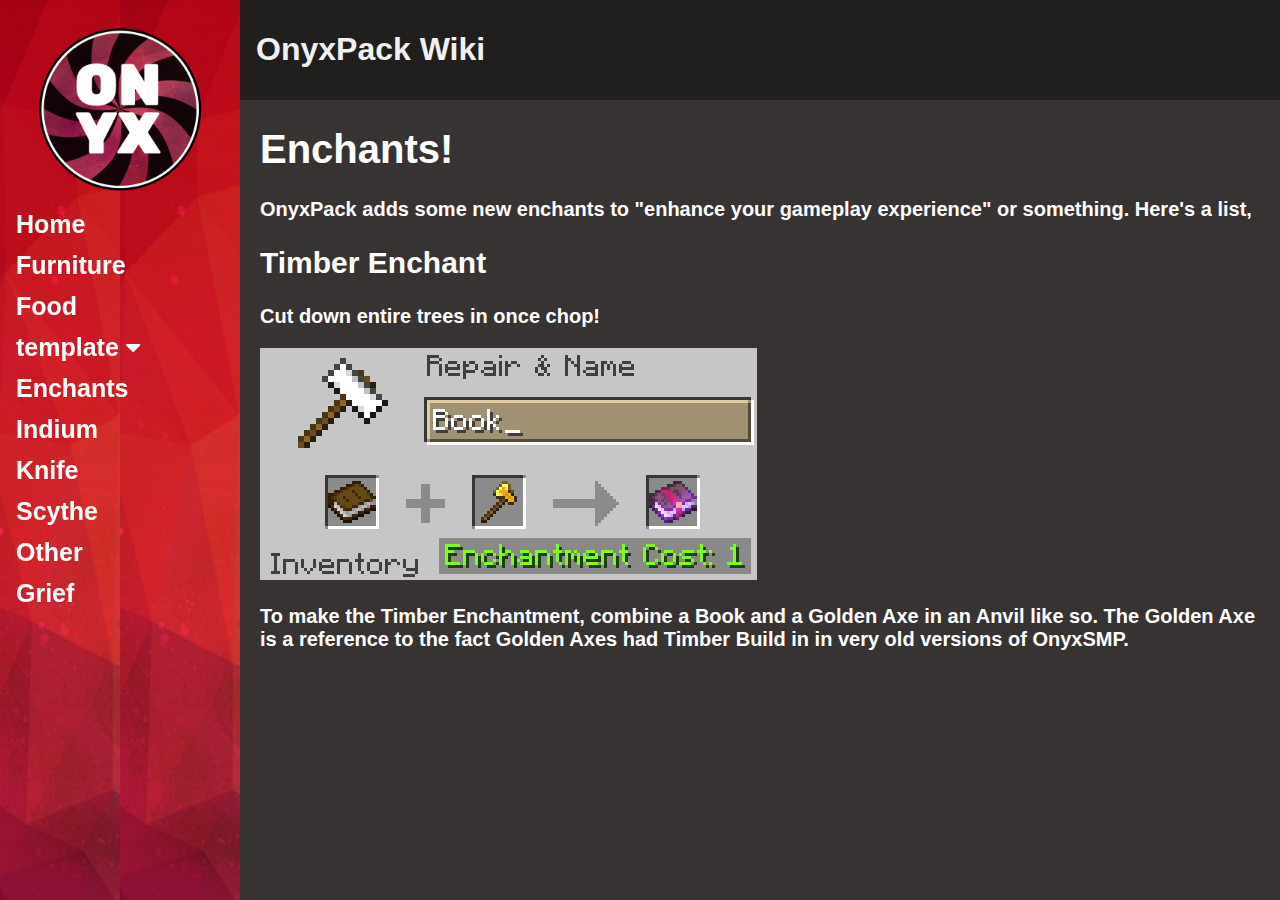
<file: pages/Enchants/index.html>
<!DOCTYPE html>
<html lang="en">
	<head>
		<meta charset="UTF-8">
		<title>OnyxPack Wiki</title>
		<link rel="stylesheet" href="../../index.css">
		<link rel="shortcut icon" href="../../logo.png" type="image/x-icon">
		<script src="https://ajax.googleapis.com/ajax/libs/jquery/3.6.3/jquery.min.js"></script>
		<link rel="stylesheet" href="https://cdnjs.cloudflare.com/ajax/libs/font-awesome/4.7.0/css/font-awesome.min.css">
	</head>
	<body>
		<div class="sidenav">
			<center>
				<img src="../../logo.png" width="75%">
			</center>
			
		</div>
		<div class="header" id="myHeader">
			<h1>OnyxPack Wiki</h1>
		</div>
		<div class="main">
			<h1>Enchants!</h1>
			<p>OnyxPack adds some new enchants to "enhance your gameplay experience" or something. Here's a list,</p>
			<h2>Timber Enchant</h2>
			<p>Cut down entire trees in once chop!</p>
			<img src="timber_craft.png" alt="Timber Crafting Recipe">
			<p>To make the Timber Enchantment, combine a Book and a Golden Axe in an Anvil like so. The Golden Axe is a reference to the fact Golden Axes had Timber Build in in very old versions of OnyxSMP.</p>
		</div>
<script src="../../index.js"></script>
	</body>
</html>
</file>
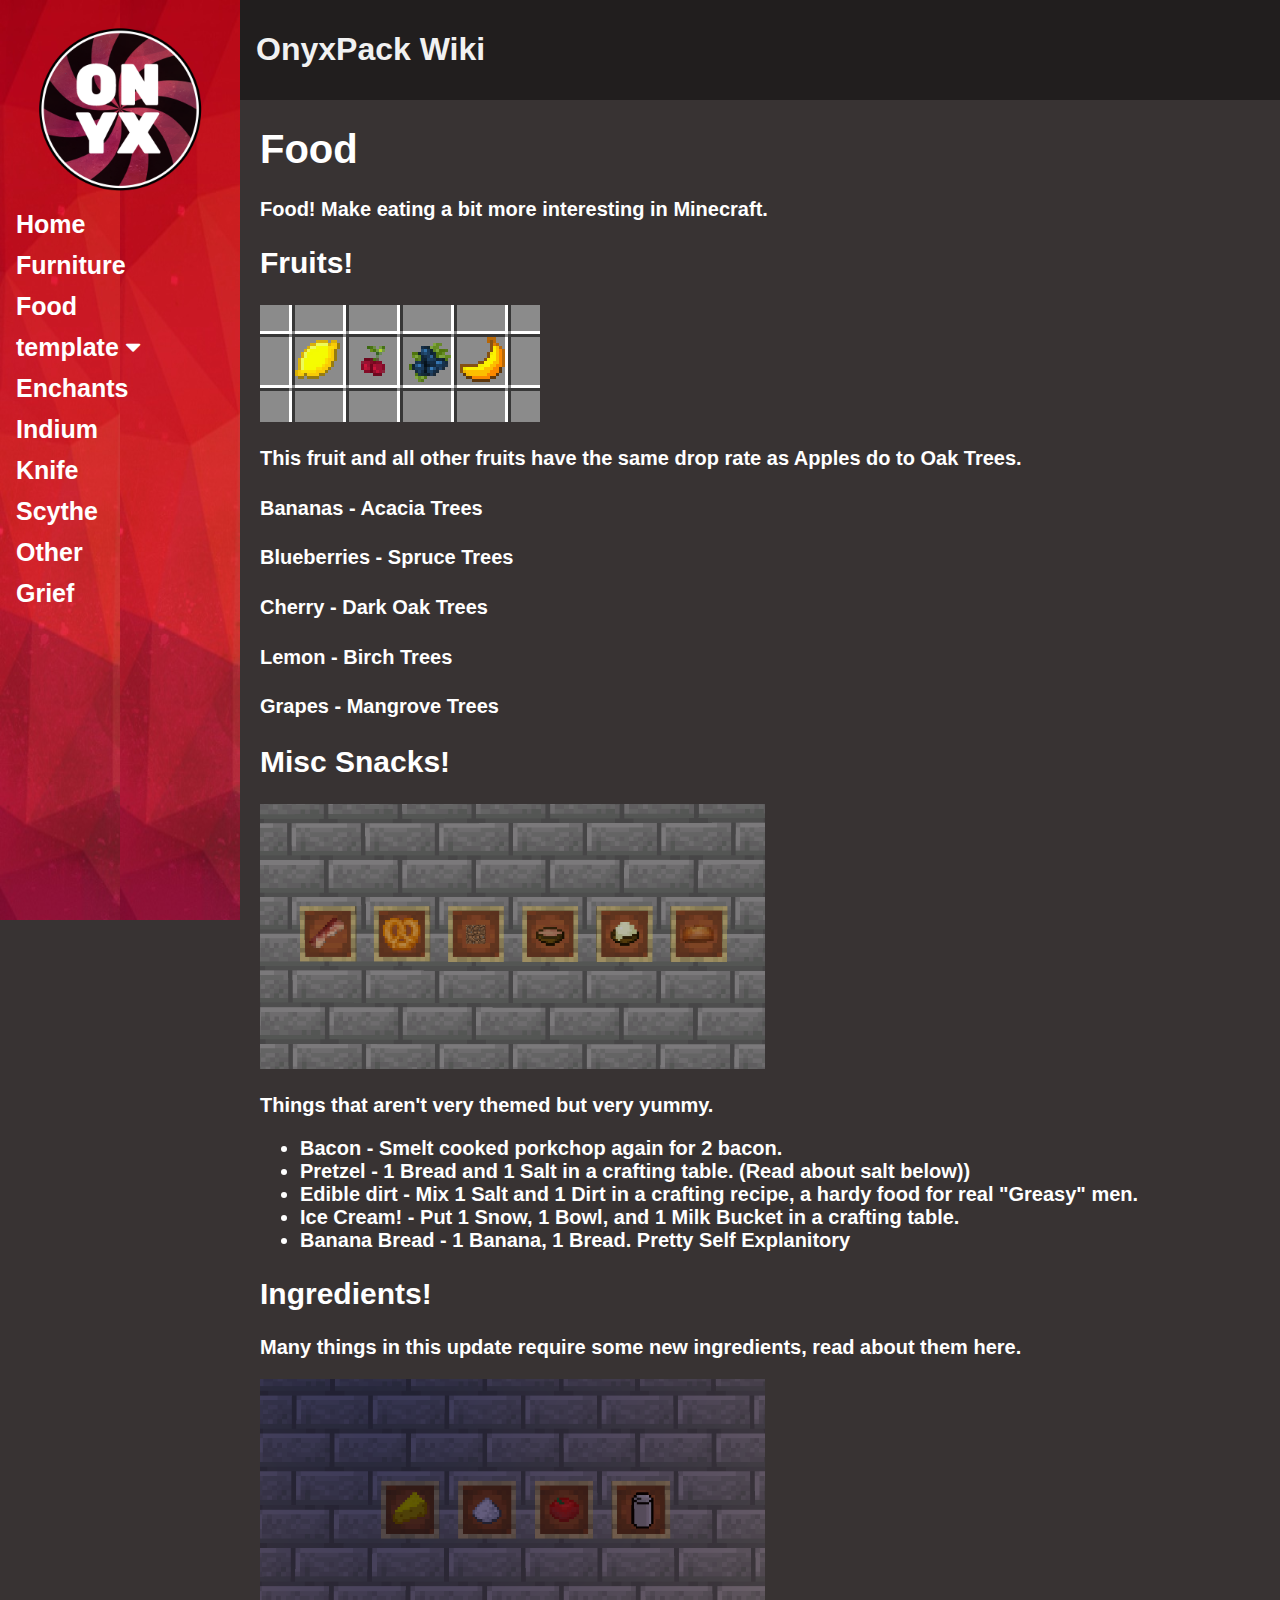
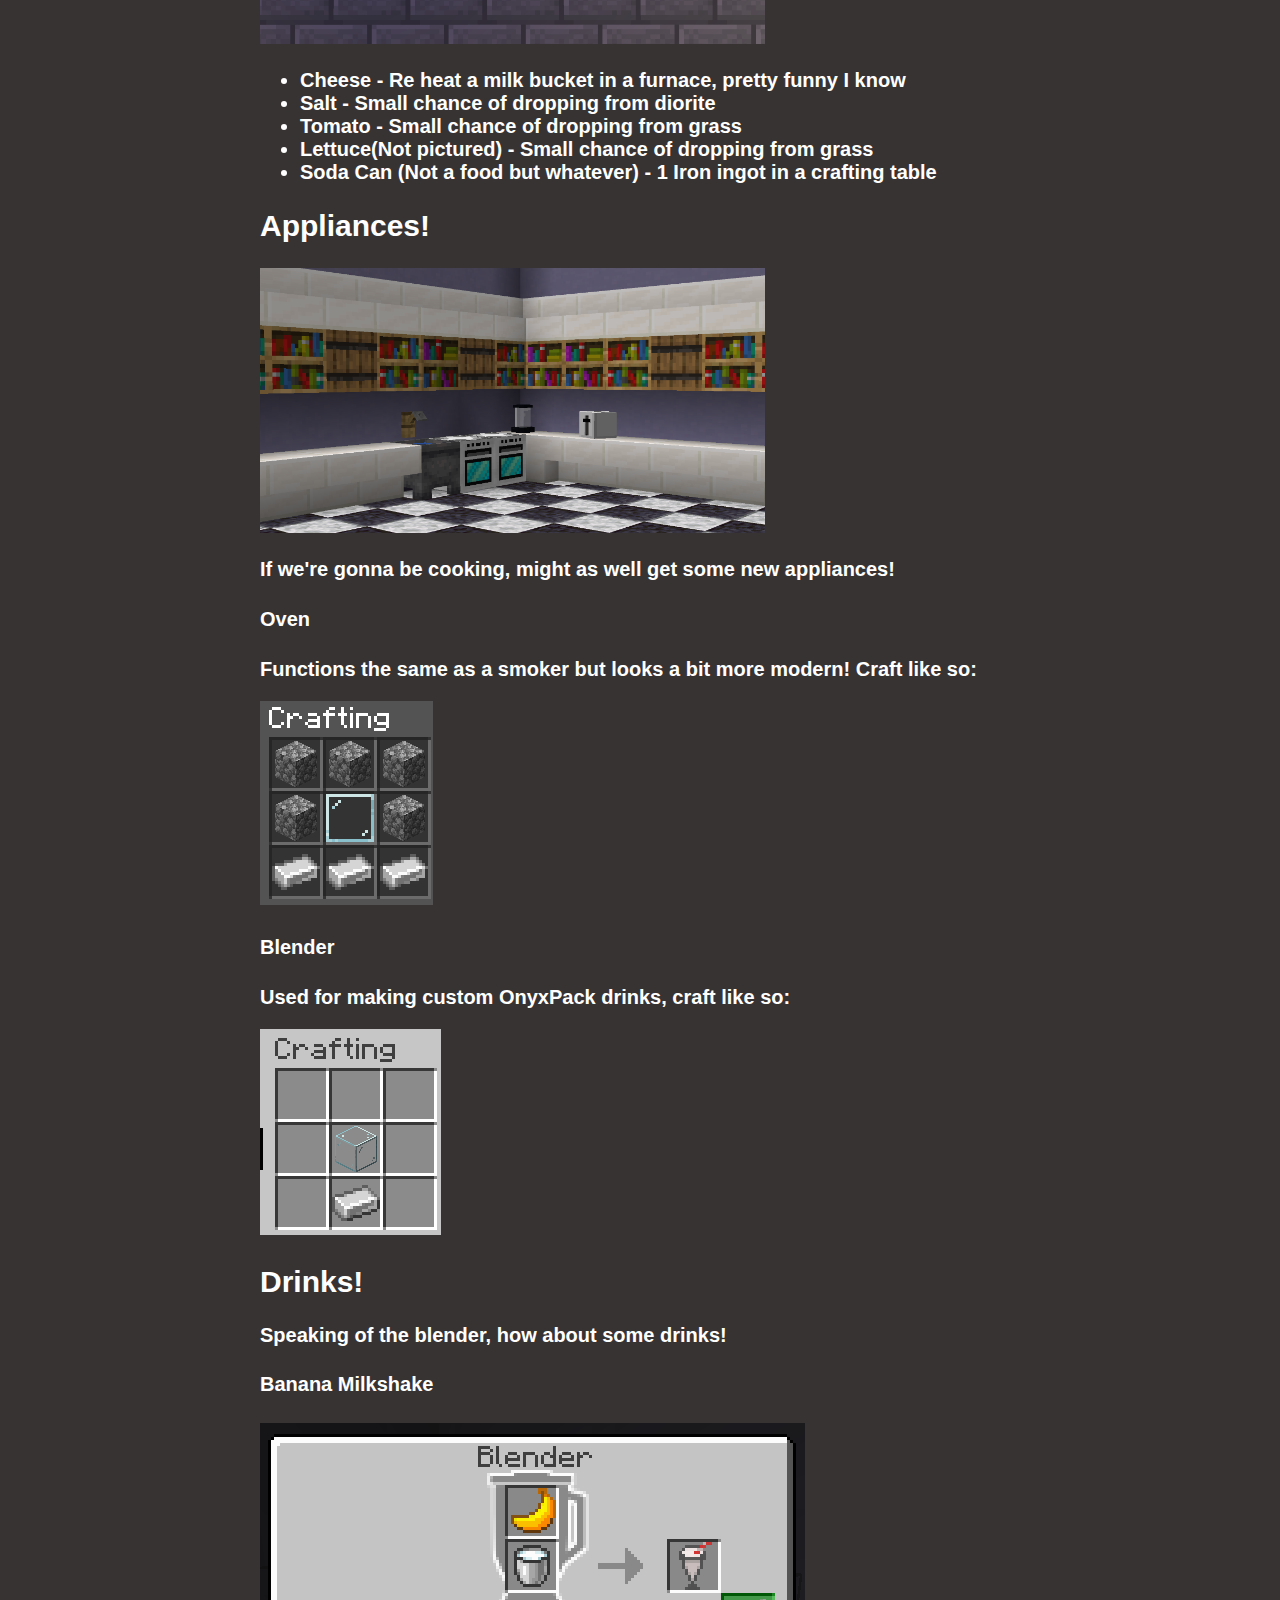
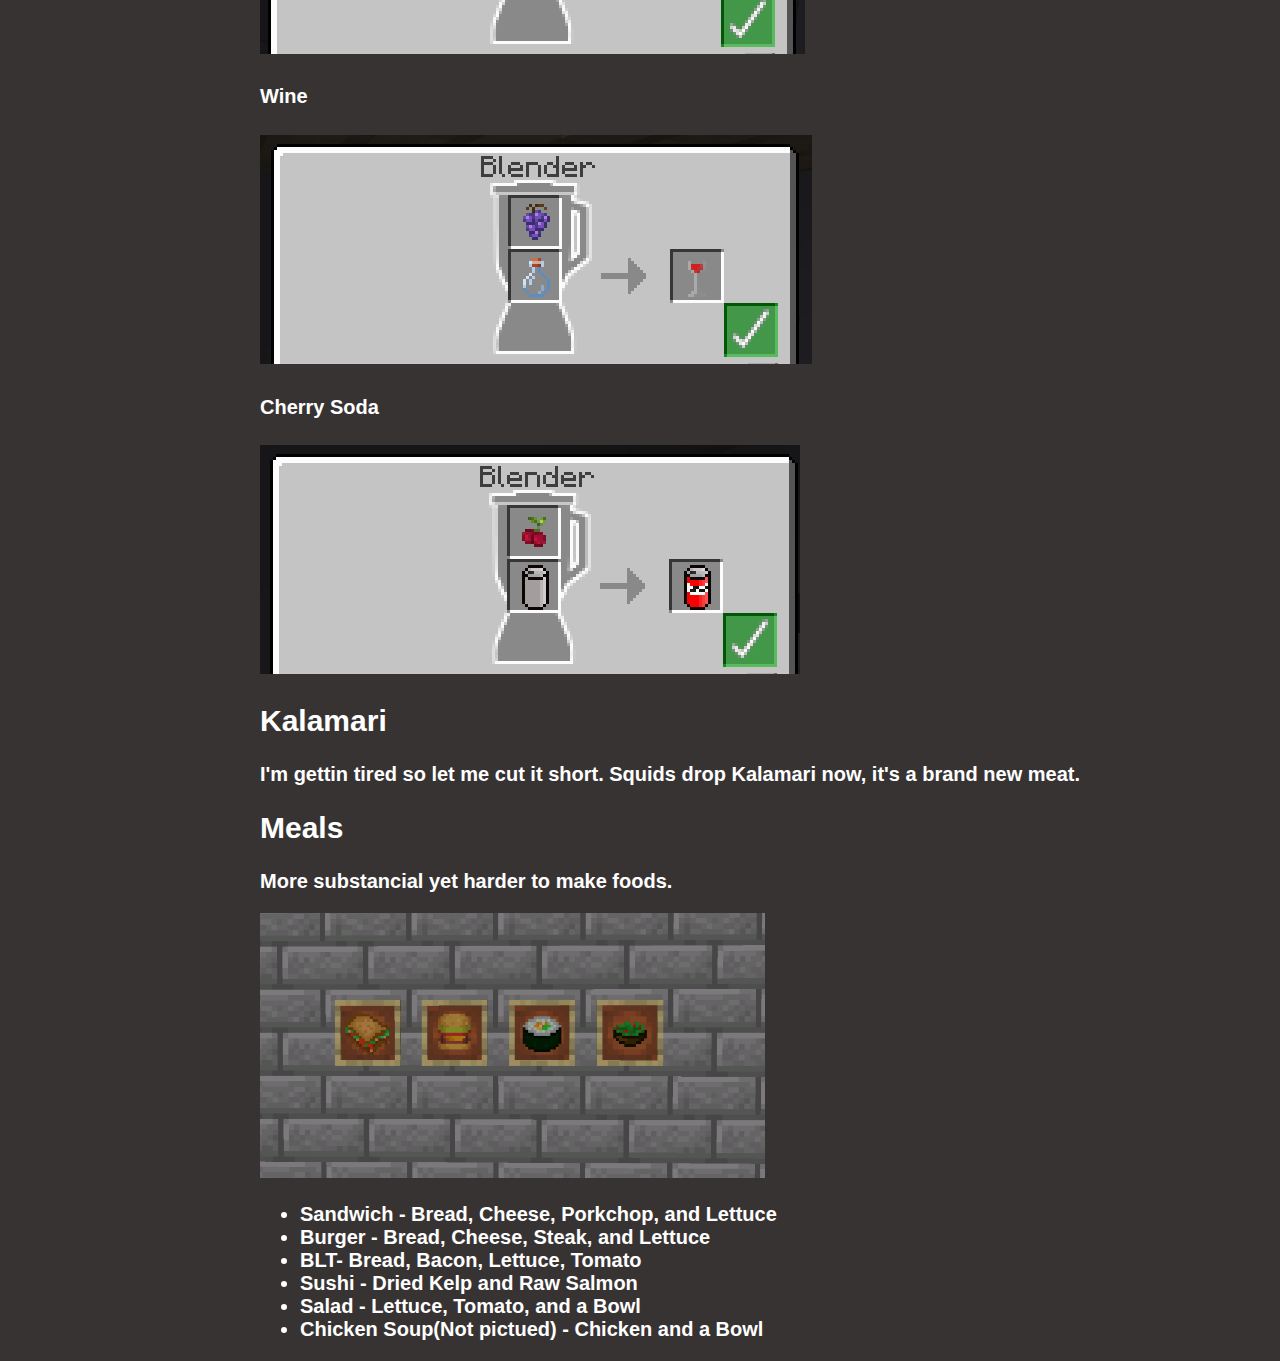
<file: pages/Food/index.html>
<!DOCTYPE html>
<html lang="en">
	<head>
		<meta charset="UTF-8">
		<title>OnyxPack Wiki</title>
		<link rel="stylesheet" href="../../index.css">
		<link rel="shortcut icon" href="../../logo.png" type="image/x-icon">
		<script src="https://ajax.googleapis.com/ajax/libs/jquery/3.6.3/jquery.min.js"></script>
		<link rel="stylesheet" href="https://cdnjs.cloudflare.com/ajax/libs/font-awesome/4.7.0/css/font-awesome.min.css">
	</head>
	<body>
		<div class="sidenav">
			<center>
				<img src="../../logo.png" width="75%">
			</center>
			
		</div>
		<div class="header" id="myHeader">
			<h1>OnyxPack Wiki</h1>
		</div>
		<div class="main">
			<h1>Food</h1>
			<p>Food! Make eating a bit more interesting in Minecraft.</p>
			<h2>Fruits!</h2>
			<img src="fruits.png" alt="Images of fruits">
			<p>This fruit and all other fruits have the same drop rate as Apples do to Oak Trees.</p>
			<h4>Bananas - Acacia Trees</h4>
			<h4>Blueberries - Spruce Trees</h4>
			<h4>Cherry - Dark Oak Trees</h4>
			<h4>Lemon - Birch Trees</h4>
			<h4>Grapes - Mangrove Trees</h4>
			<h2>Misc Snacks!</h2>
			<img src="snacks.png" width="50%" alt="Images of snacks">
			<p>Things that aren't very themed but very yummy.</p>
			<ul>
				<li>Bacon - Smelt cooked porkchop again for 2 bacon.</li>
				<li>Pretzel - 1 Bread and 1 Salt in a crafting table. (Read about salt below))</li>
				<li>Edible dirt - Mix 1 Salt and 1 Dirt in a crafting recipe, a hardy food for real "Greasy" men.</li>
				<li>Ice Cream! - Put 1 Snow, 1 Bowl, and 1 Milk Bucket in a crafting table.</li>
				<li>Banana Bread - 1 Banana, 1 Bread. Pretty Self Explanitory</li>
			</ul>
			<h2>Ingredients!</h2>
			<p>Many things in this update require some new ingredients, read about them here.</p>
			<img src="ingredients.png" width="50%" alt="Images of ingredients">
			<ul>
				<li>Cheese - Re heat a milk bucket in a furnace, pretty funny I know</li>
				<li>Salt - Small chance of dropping from diorite</li>
				<li>Tomato - Small chance of dropping from grass</li>
				<li>Lettuce(Not pictured) - Small chance of dropping from grass</li>
				<li>Soda Can (Not a food but whatever) - 1 Iron ingot in a crafting table</li>
			</ul>
			<h2>Appliances!</h2>
			<img src="kitchen.png" width="50%" alt="Image of kitchen">
			<p>If we're gonna be cooking, might as well get some new appliances!</p>
			<h4>Oven</h4>
			<p>Functions the same as a smoker but looks a bit more modern! Craft like so:</p>
			<img src="oven_recipe.png" alt="oven recipe">
			<h4>Blender</h4>
			<p>Used for making custom OnyxPack drinks, craft like so:</p>
			<img src="blender_recipe.png" alt="blender recipe">
			<h2>Drinks!</h2>
			<p>Speaking of the blender, how about some drinks!</p>
			<h4>Banana Milkshake</h4>
			<img src="banana_milkshake.png" alt="banana milkshake">
			<h4>Wine</h4>
			<img src="wine.png" alt="wine">
			<h4>Cherry Soda</h4>
			<img src="cherry_soda.png" alt="cherry soda">
			<h2>Kalamari</h2>
			<p>I'm gettin tired so let me cut it short. Squids drop Kalamari now, it's a brand new meat.</p>
			<h2>Meals</h2>
			<p>More substancial yet harder to make foods.</p>
			<img src="meals.png" width="50%" alt="Image of meals">
			<ul>
				<li>Sandwich - Bread, Cheese, Porkchop, and Lettuce</li>
				<li>Burger - Bread, Cheese, Steak, and Lettuce</li>
				<li>BLT- Bread, Bacon, Lettuce, Tomato</li>
				<li>Sushi - Dried Kelp and Raw Salmon</li>
				<li>Salad - Lettuce, Tomato, and a Bowl</li>
				<li>Chicken Soup(Not pictued) - Chicken and a Bowl</li>
			</ul>
		</div>
<script src="../../index.js"></script>
	</body>
</html>
</file>
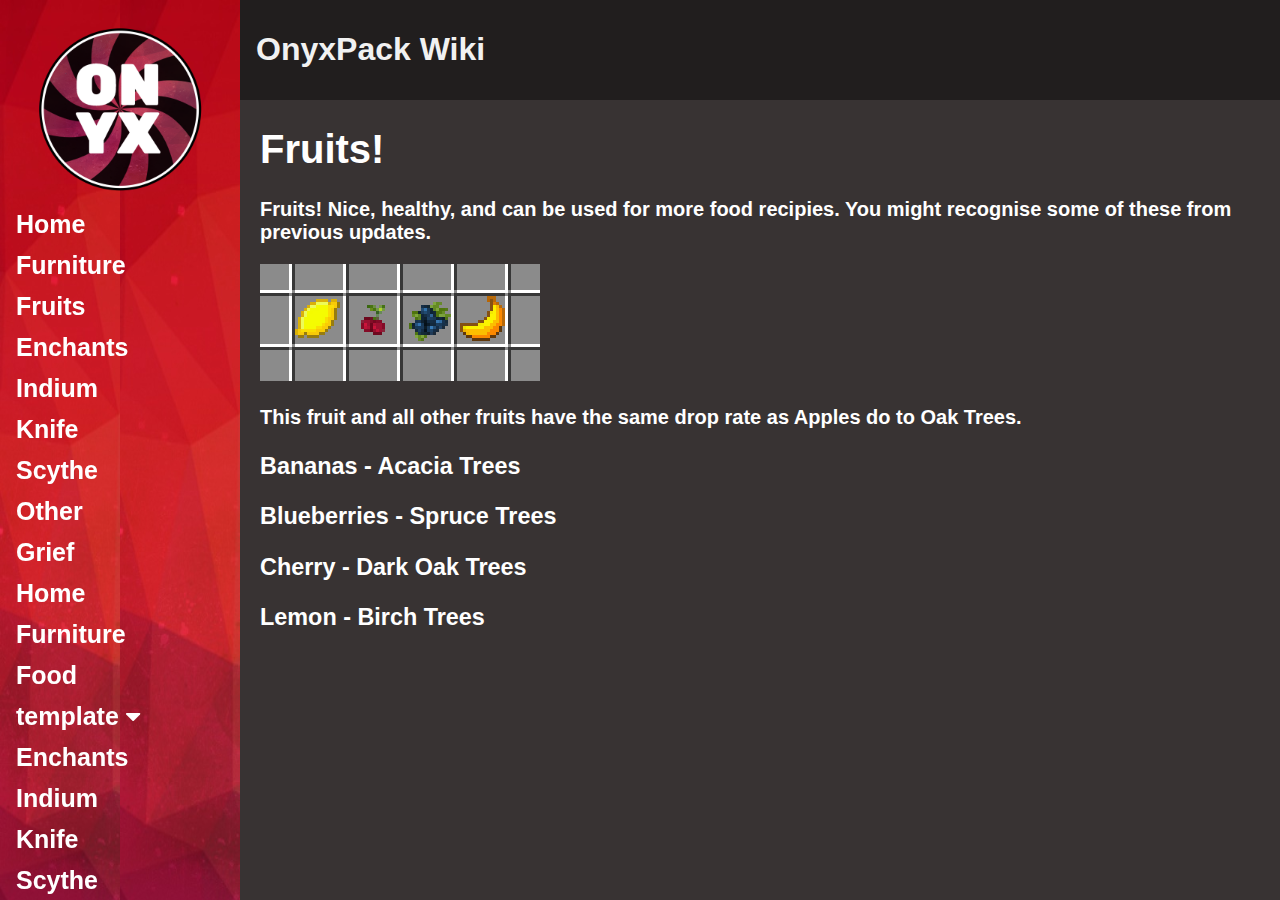
<file: pages/Fruits/index.html>
<!DOCTYPE html>
<html lang="en">
	<head>
		<meta charset="UTF-8">
		<title>OnyxPack Wiki</title>
		<link rel="stylesheet" href="../../index.css">
		<link rel="shortcut icon" href="../../logo.png" type="image/x-icon">
		<script src="https://ajax.googleapis.com/ajax/libs/jquery/3.6.3/jquery.min.js"></script>
		<link rel="stylesheet" href="https://cdnjs.cloudflare.com/ajax/libs/font-awesome/4.7.0/css/font-awesome.min.css">
	</head>
	<body>
		<div class="sidenav">
			<center>
				<img src="../../logo.png" width="75%">
			</center>
			<a href="../../index.html">Home</a>
			<a href="../../pages/Furniture/index.html">Furniture</a>
			<a href="../../pages/Fruits/index.html">Fruits</a>
			<a href="../../pages/Enchants/index.html">Enchants</a>
			<a href="../../pages/Indium_Ingot/index.html">Indium</a>
			<a href="../../pages/Knife/index.html">Knife</a>
			<a href="../../pages/Scythe/index.html">Scythe</a>
			<a href="../../pages/Other/index.html">Other</a>
			<a href="../../pages/Grief/index.html">Grief</a>
		</div>
		<div class="header" id="myHeader">
			<h1>OnyxPack Wiki</h1>
		</div>
		<div class="main">
			<h1>Fruits!</h1>
			<p>Fruits! Nice, healthy, and can be used for more food recipies. You might recognise some of these from previous updates.</p>
			<img src="fruits.png" alt="Images of fruits">
			<p>This fruit and all other fruits have the same drop rate as Apples do to Oak Trees.</p>
			<h3>Bananas - Acacia Trees</h3>
			<h3>Blueberries - Spruce Trees</h3>
			<h3>Cherry - Dark Oak Trees</h3>
			<h3>Lemon - Birch Trees</h3>
		</div>
<script src="../../index.js"></script>
	</body>
</html>
</file>
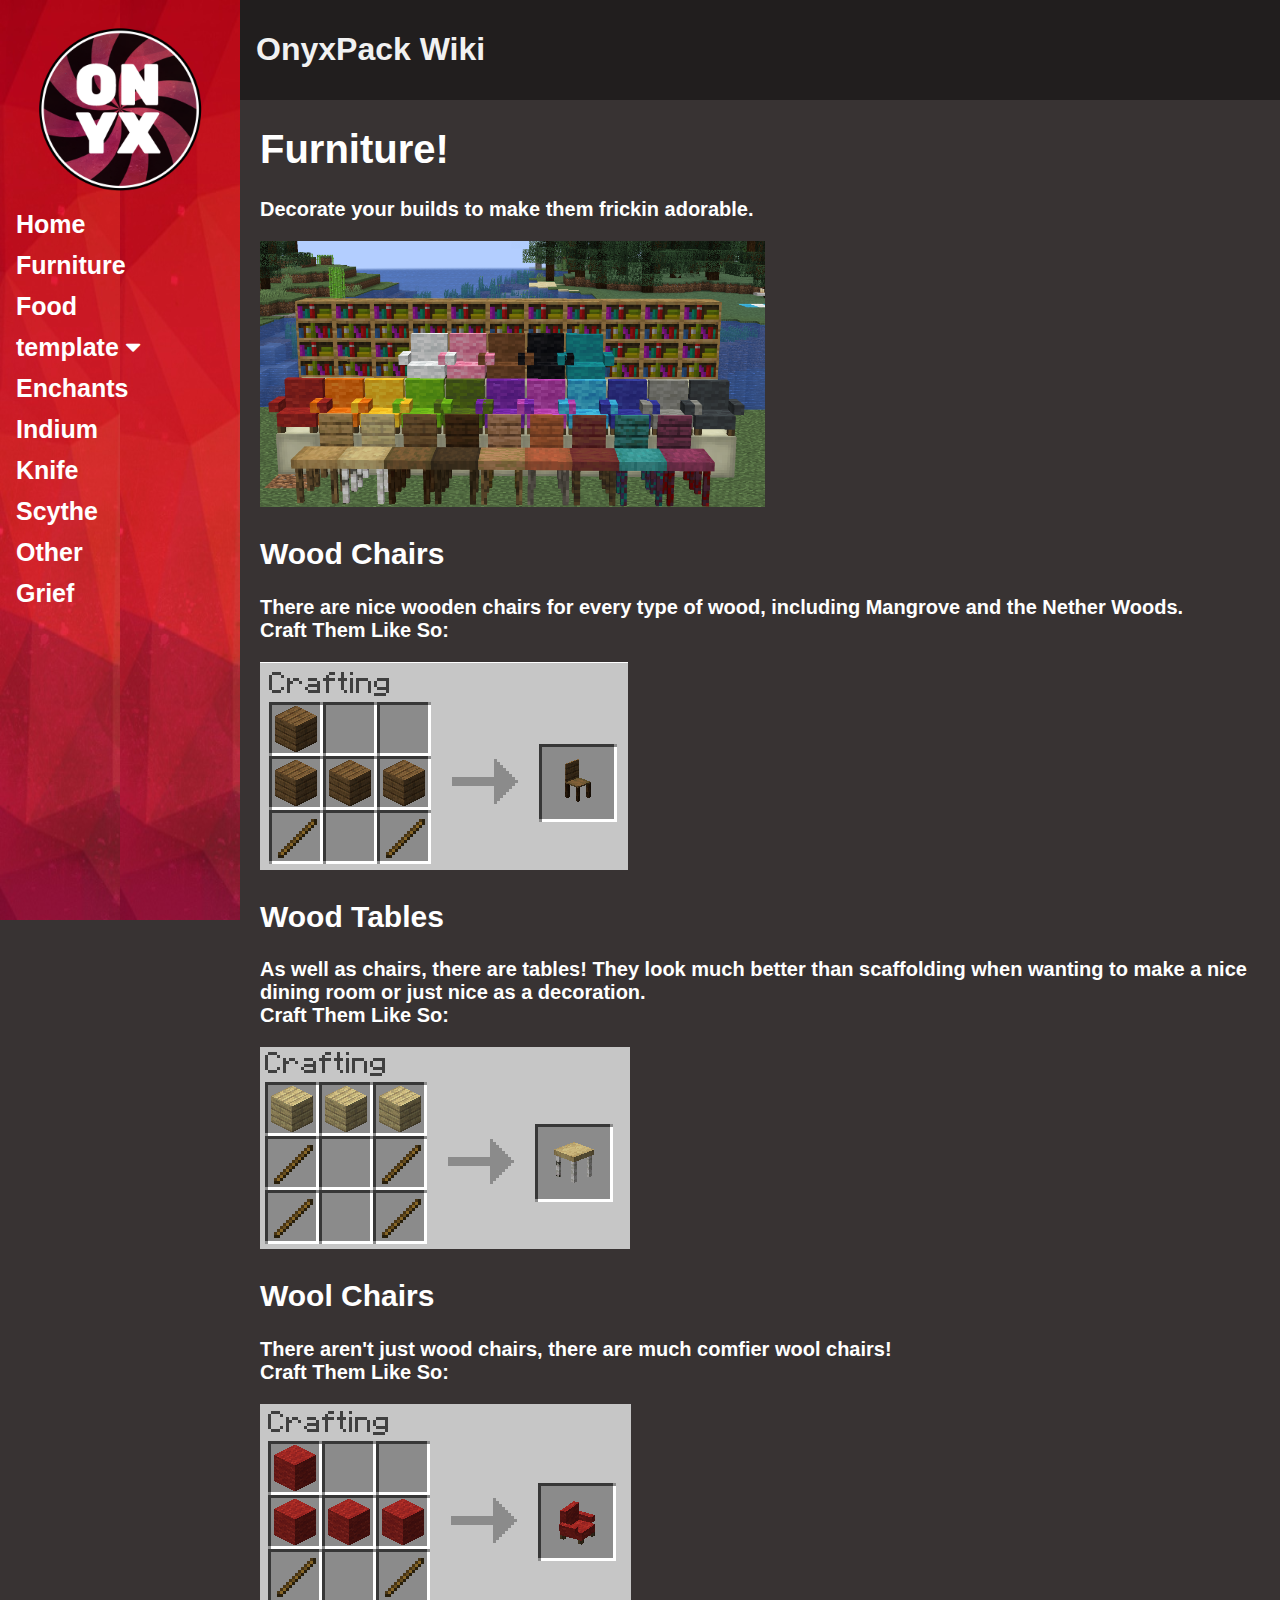
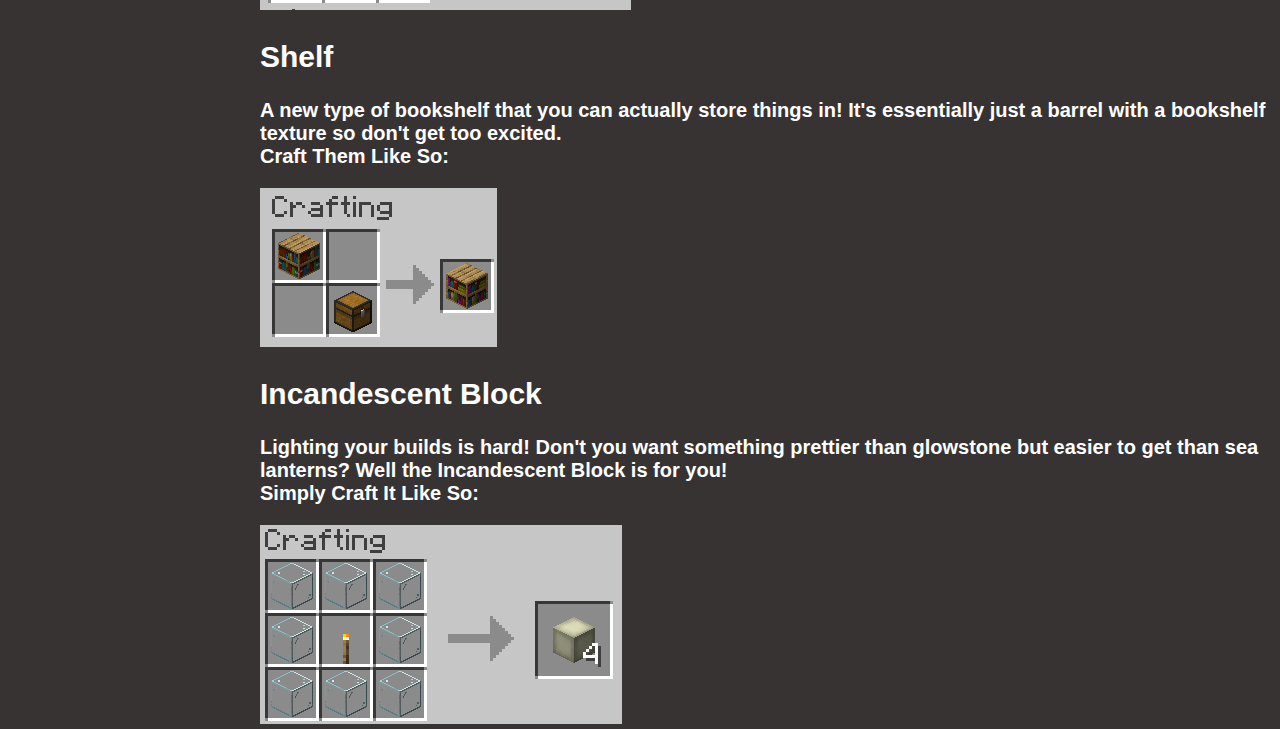
<file: pages/Furniture/index.html>
<!DOCTYPE html>
<html lang="en">
	<head>
		<meta charset="UTF-8">
		<title>OnyxPack Wiki</title>
		<link rel="stylesheet" href="../../index.css">
		<link rel="shortcut icon" href="../../logo.png" type="image/x-icon">
		<script src="https://ajax.googleapis.com/ajax/libs/jquery/3.6.3/jquery.min.js"></script>
		<link rel="stylesheet" href="https://cdnjs.cloudflare.com/ajax/libs/font-awesome/4.7.0/css/font-awesome.min.css">
	</head>
	<body>
		<div class="sidenav">
			<center>
				<img src="../../logo.png" width="75%">
			</center>
			
		</div>
		<div class="header" id="myHeader">
			<h1>OnyxPack Wiki</h1>
		</div>
		<div class="main">
			<h1>Furniture!</h1>
			<p>Decorate your builds to make them frickin adorable.</p>
			<img width="50%" src="all.png" alt="all new features">
			<h2>Wood Chairs</h2>
			<p>There are nice wooden chairs for every type of wood, including Mangrove and the Nether Woods. <br>Craft Them Like So:</p>
			<img src="wood_chairs.png" alt="Wood chair crafting recipe">
			<h2>Wood Tables</h2>
			<p>As well as chairs, there are tables! They look much better than scaffolding when wanting to make a nice dining room or just nice as a decoration. <br>Craft Them Like So:</p>
			<img src="wood_tables.png" alt="Wood table crafting recipe">
			<h2>Wool Chairs</h2>
			<p>There aren't just wood chairs, there are much comfier wool chairs! <br>Craft Them Like So:</p>
			<img src="wool_chairs.png" alt="Wood chair crafting recipe">
			<h2>Shelf</h2>
			<p>A new type of bookshelf that you can actually store things in! It's essentially just a barrel with a bookshelf texture so don't get too excited. <br>Craft Them Like So:</p>
			<img src="shelf.png" alt="Shelf crafting recipe">
			<h2>Incandescent Block</h2>
			<p>Lighting your builds is hard! Don't you want something prettier than glowstone but easier to get than sea lanterns? Well the Incandescent Block is for you! <br>Simply Craft It Like So:</p>
			<img src="incandescent_block.png" alt="why is it so hard to spell (crafting recipe for incandescent block)">
		</div>
<script src="../../index.js"></script>
	</body>
</html>
</file>
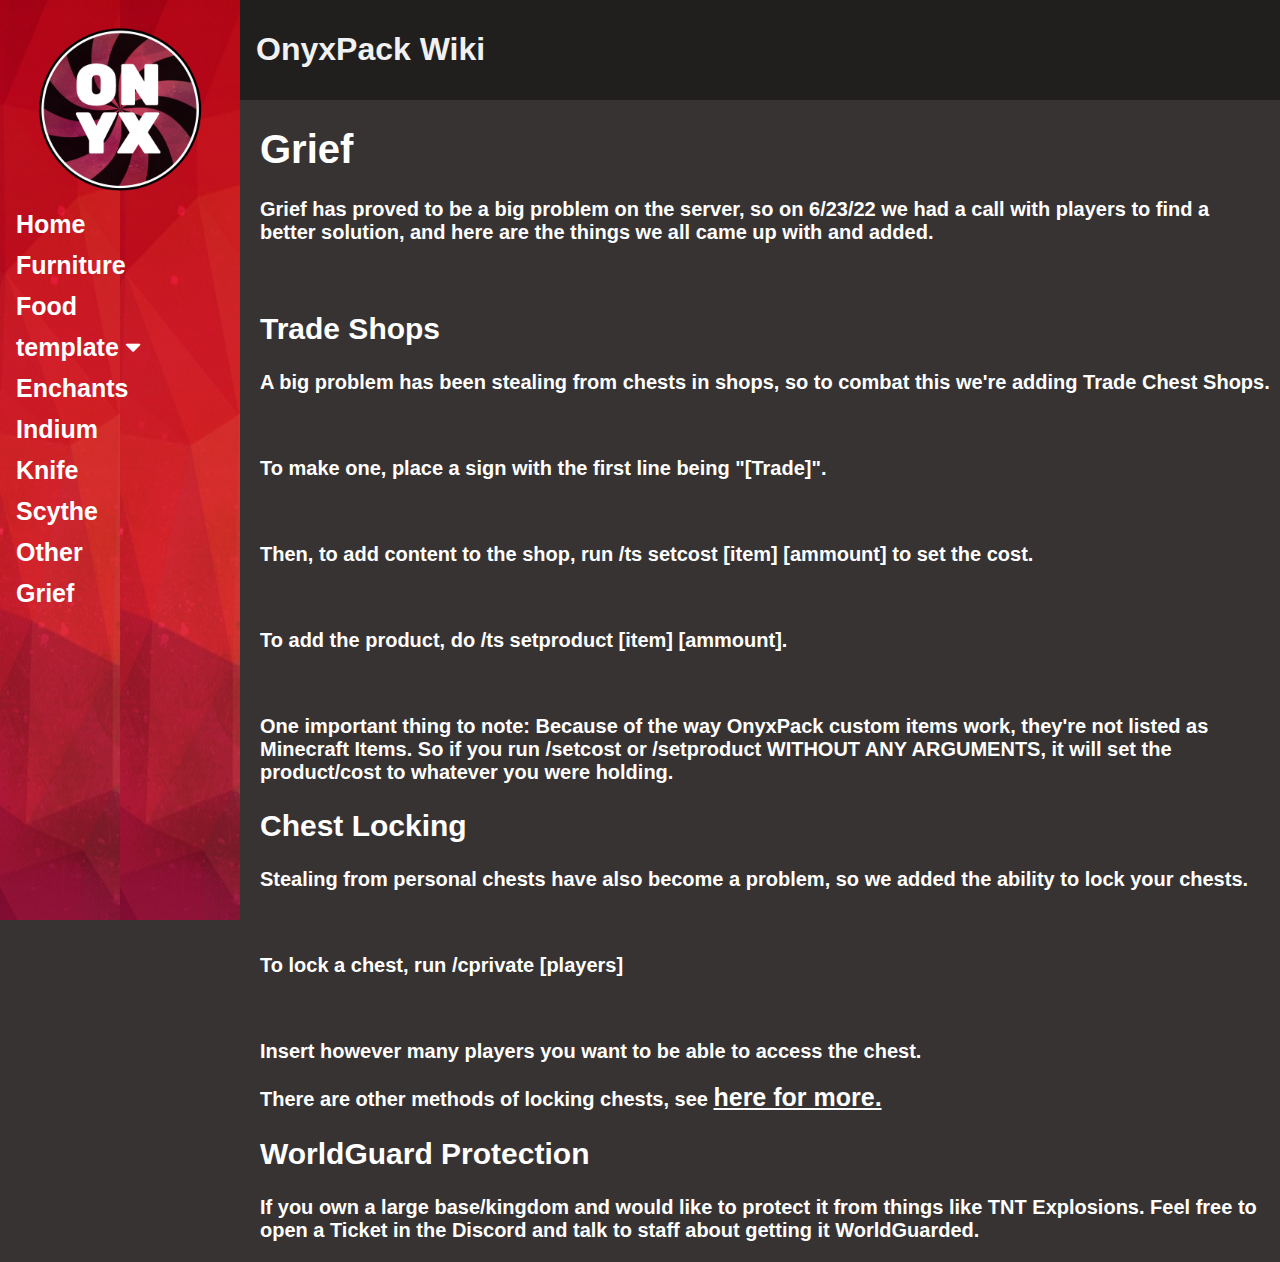
<file: pages/Grief/index.html>
<!DOCTYPE html>
<html lang="en">
	<head>
		<meta charset="UTF-8">
		<title>OnyxPack Wiki</title>
		<link rel="stylesheet" href="../../index.css">
		<link rel="shortcut icon" href="../../logo.png" type="image/x-icon">
		<script src="https://ajax.googleapis.com/ajax/libs/jquery/3.6.3/jquery.min.js"></script>
		<link rel="stylesheet" href="https://cdnjs.cloudflare.com/ajax/libs/font-awesome/4.7.0/css/font-awesome.min.css">
	</head>
	<body>
		<div class="sidenav">
			<center>
				<img src="../../logo.png" width="75%">
			</center>
			
		</div>
		<div class="header" id="myHeader">
			<h1>OnyxPack Wiki</h1>
		</div>
		<div class="main">
			<h1>Grief</h1>
            <p>Grief has proved to be a big problem on the server, so on 6/23/22 we had a call with players to find a better solution, and here are the things we all came up with and added.</p><br>
			<h2>Trade Shops</h2>
			<p>A big problem has been stealing from chests in shops, so to combat this we're adding Trade Chest Shops.</p><br>
			<p>To make one, place a sign with the first line being "[Trade]".</p><br>
			<p>Then, to add content to the shop, run /ts setcost [item] [ammount] to set the cost.</p><br>
			<p>To add the product, do /ts setproduct [item] [ammount].</p><br>
			<p><strong>One important thing to note:</strong> Because of the way OnyxPack custom items work, they're not listed as Minecraft Items. So if you run /setcost or /setproduct WITHOUT ANY ARGUMENTS, it will set the product/cost to whatever you were holding.</p>
			<h2>Chest Locking</h2>
			<p>Stealing from personal chests have also become a problem, so we added the ability to lock your chests.</p><br>
			<p>To lock a chest, run /cprivate [players]</p><br>
			<p>Insert however many players you want to be able to access the chest.</p>
			<p>There are other methods of locking chests, see <a href="https://github.com/pop4959/LWCX/wiki/Getting-Started">here for more.</a></p>
			<h2>WorldGuard Protection</h2>
			<p>If you own a large base/kingdom and would like to protect it from things like TNT Explosions. Feel free to open a Ticket in the Discord and talk to staff about getting it WorldGuarded.</p>
        </div>
<script src="../../index.js"></script>
	</body>
</html>
</file>
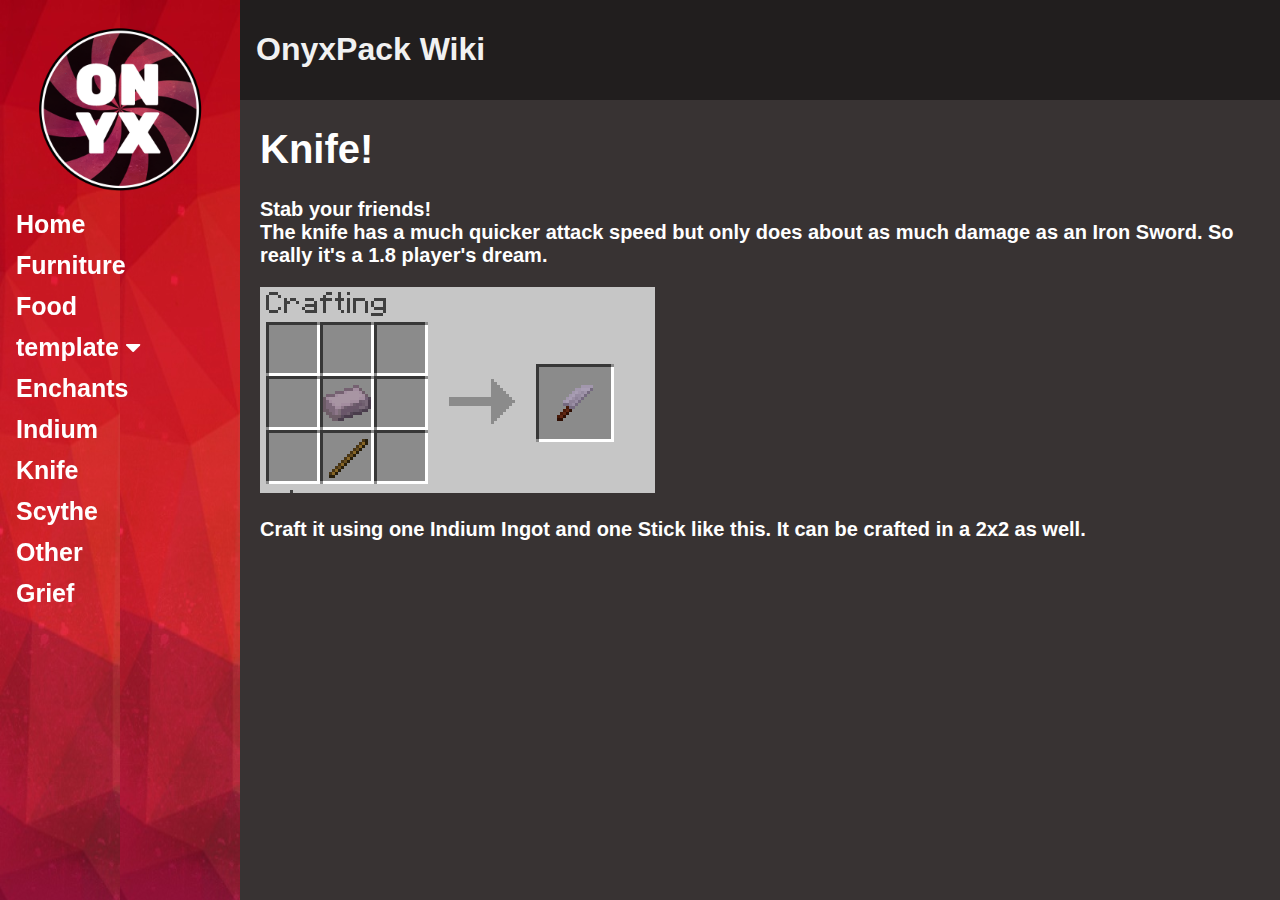
<file: pages/Knife/index.html>
<!DOCTYPE html>
<html lang="en">
	<head>
		<meta charset="UTF-8">
		<title>OnyxPack Wiki</title>
		<link rel="stylesheet" href="../../index.css">
		<link rel="shortcut icon" href="../../logo.png" type="image/x-icon">
		<script src="https://ajax.googleapis.com/ajax/libs/jquery/3.6.3/jquery.min.js"></script>
		<link rel="stylesheet" href="https://cdnjs.cloudflare.com/ajax/libs/font-awesome/4.7.0/css/font-awesome.min.css">
	</head>
	<body>
		<div class="sidenav">
			<center>
				<img src="../../logo.png" width="75%">
			</center>
			
		</div>
		<div class="header" id="myHeader">
			<h1>OnyxPack Wiki</h1>
		</div>
		<div class="main">
			<h1>Knife!</h1>
			<p>Stab your friends! <BR>The knife has a much quicker attack speed but only does about as much damage as an Iron Sword. So really it's a 1.8 player's dream.</p>
			<img src="knife.png" alt="Knife Crafting Recipe">
			<p>Craft it using one Indium Ingot and one Stick like this. It can be crafted in a 2x2 as well.</p>
		</div>
<script src="../../index.js"></script>
	</body>
</html>
</file>
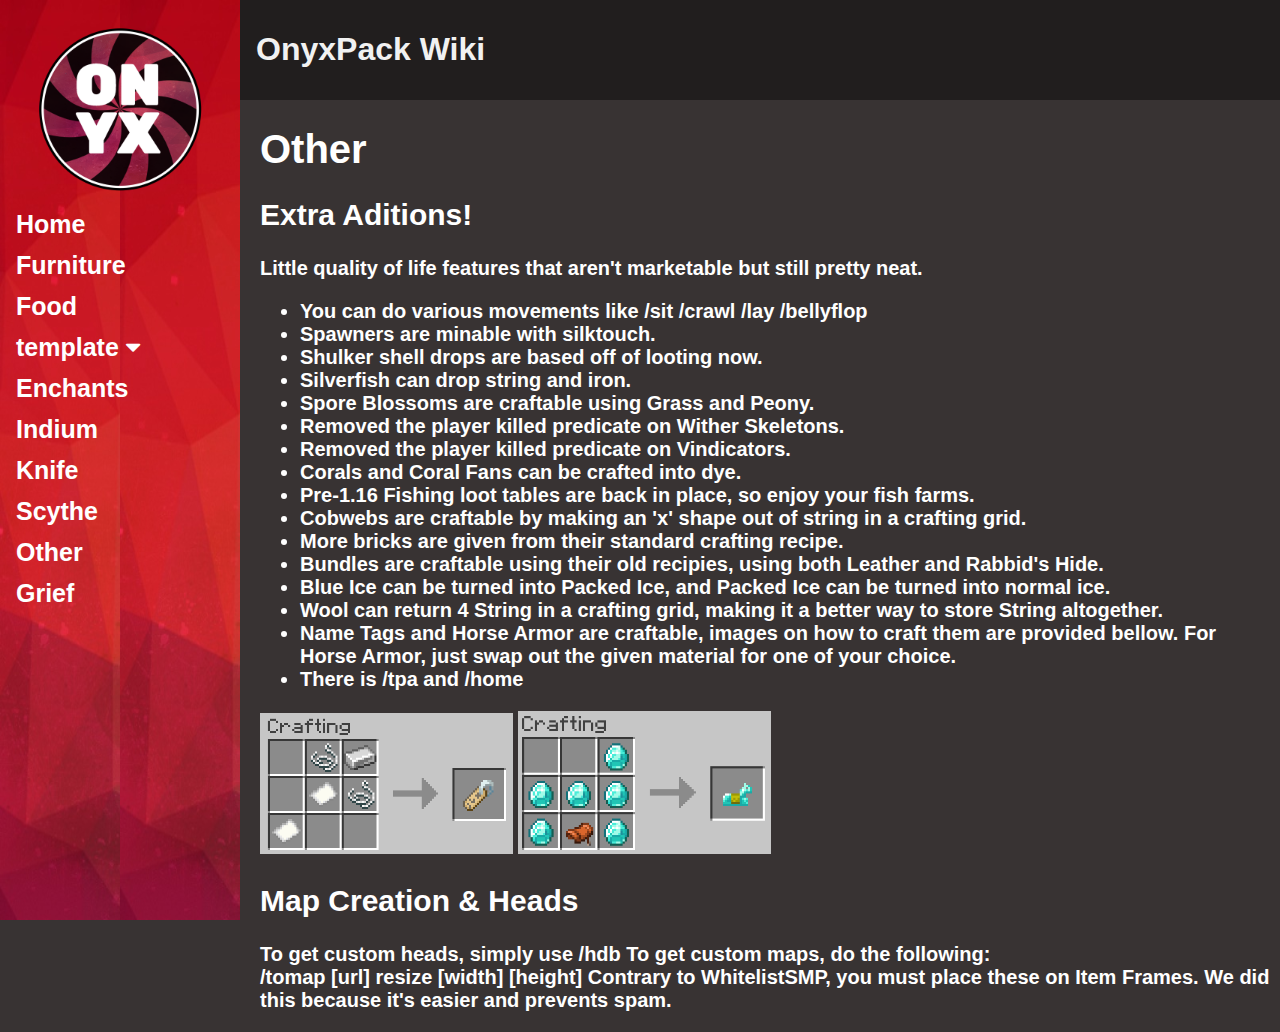
<file: pages/Other/index.html>
<!DOCTYPE html>
<html lang="en">
	<head>
		<meta charset="UTF-8">
		<title>OnyxPack Wiki</title>
		<link rel="stylesheet" href="../../index.css">
		<link rel="shortcut icon" href="../../logo.png" type="image/x-icon">
		<script src="https://ajax.googleapis.com/ajax/libs/jquery/3.6.3/jquery.min.js"></script>
		<link rel="stylesheet" href="https://cdnjs.cloudflare.com/ajax/libs/font-awesome/4.7.0/css/font-awesome.min.css">
	</head>
	<body>
		<div class="sidenav">
			<center>
				<img src="../../logo.png" width="75%">
			</center>
			
		</div>
		<div class="header" id="myHeader">
			<h1>OnyxPack Wiki</h1>
		</div>
		<div class="main">
			<h1>Other</h1>
            <h2>Extra Aditions!</h2>
            <p>Little quality of life features that aren't marketable but still pretty neat.</p>
            <ul>
				<li>You can do various movements like /sit /crawl /lay /bellyflop</li>
				<li>Spawners are minable with silktouch.</li>
				<li>Shulker shell drops are based off of looting now.</li>
                <li>Silverfish can drop string and iron.</li>
				<li>Spore Blossoms are craftable using Grass and Peony.</li>
                <li>Removed the player killed predicate on Wither Skeletons.</li>
                <li>Removed the player killed predicate on Vindicators.</li>
                <li>Corals and Coral Fans can be crafted into dye.</li>
				<li>Pre-1.16 Fishing loot tables are back in place, so enjoy your fish farms.</li>
                <li>Cobwebs are craftable by making an 'x' shape out of string in a crafting grid.</li>
                <li>More bricks are given from their standard crafting recipe.</li>
                <li>Bundles are craftable using their old recipies, using both Leather and Rabbid's Hide.</li>
                <li>Blue Ice can be turned into Packed Ice, and Packed Ice can be turned into normal ice.</li>
                <li>Wool can return 4 String in a crafting grid, making it a better way to store String altogether.</li>
                <li>Name Tags and Horse Armor are craftable, images on how to craft them are provided bellow. For Horse Armor, just swap out the given material for one of your choice.</li>
				<li>There is /tpa and /home</l1>
            </ul>
			<img src="nametag.png" width="25%" alt="Nametag Crafting Recipe">
            <img src="horse_armor.png" width="25%" alt="Horse Armor Crafting Recipe">
			<h2>Map Creation & Heads</h2>
			<p>
				To get custom heads, simply use /hdb

				To get custom maps, do the following: <br>
				/tomap [url] resize [width] [height]
				Contrary to WhitelistSMP, you must place these on Item Frames. We did this because it's easier and prevents spam.
			</p>
        </div>
<script src="../../index.js"></script>
	</body>
</html>
</file>
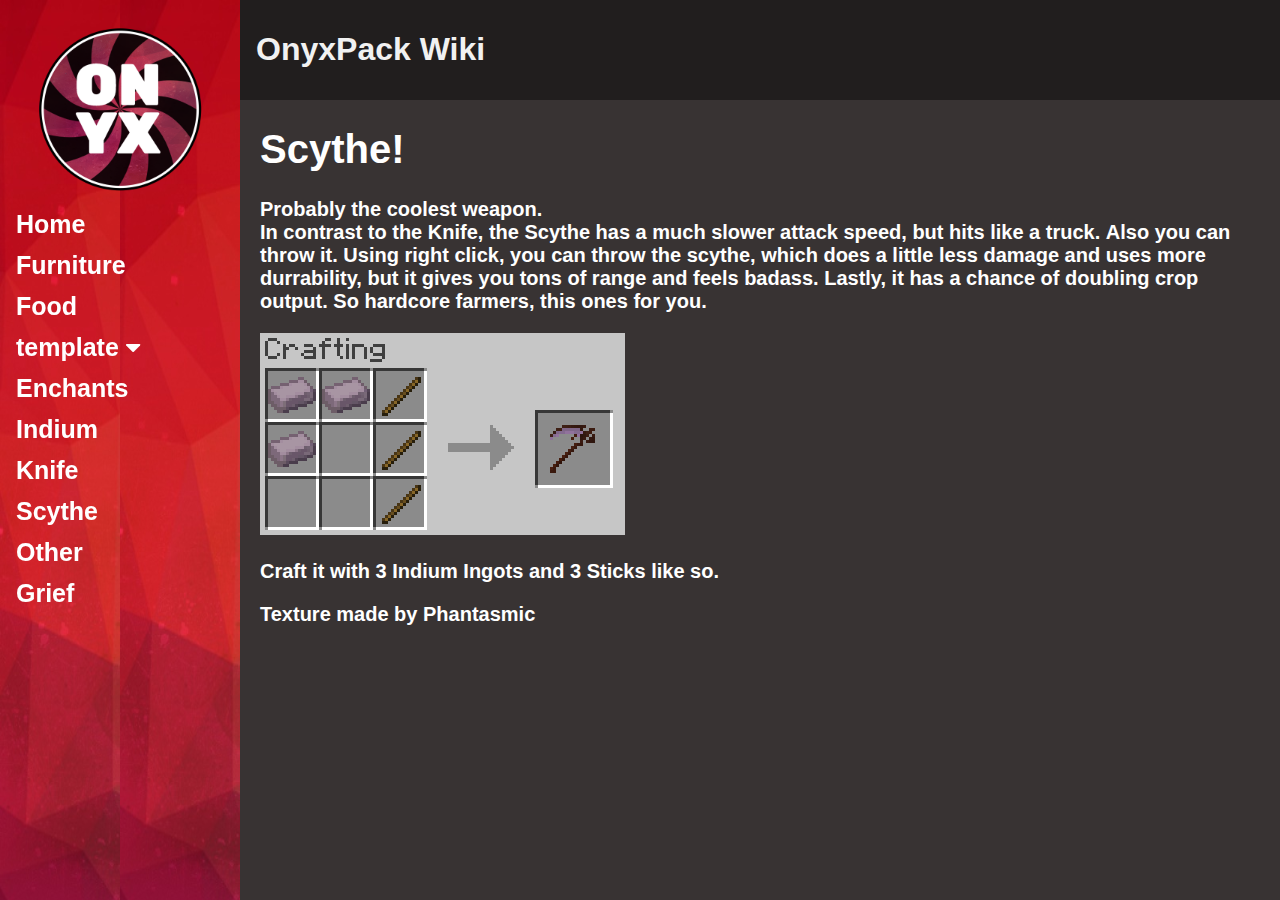
<file: pages/Scythe/index.html>
<!DOCTYPE html>
<html lang="en">
	<head>
		<meta charset="UTF-8">
		<title>OnyxPack Wiki</title>
		<link rel="stylesheet" href="../../index.css">
		<link rel="shortcut icon" href="../../logo.png" type="image/x-icon">
		<script src="https://ajax.googleapis.com/ajax/libs/jquery/3.6.3/jquery.min.js"></script>
		<link rel="stylesheet" href="https://cdnjs.cloudflare.com/ajax/libs/font-awesome/4.7.0/css/font-awesome.min.css">

	</head>
	<body>
		<div class="sidenav">
			<center>
				<img src="../../logo.png" width="75%">
			</center>
			
		</div>
		<div class="header" id="myHeader">
			<h1>OnyxPack Wiki</h1>
		</div>
		<div class="main">
			<h1>Scythe!</h1>
			<p>Probably the coolest weapon. <BR>In contrast to the Knife, the Scythe has a much slower attack speed, but hits like a truck. <strong>Also you can throw it.</strong> Using right click, you can throw the scythe, which does a little less damage and uses more durrability, but it gives you tons of range and feels badass. Lastly, it has a chance of doubling crop output. So hardcore farmers, this ones for you.</p>
			<img src="scythe.png" alt="Knife Crafting Recipe">
			<p>Craft it with 3 Indium Ingots and 3 Sticks like so.</p>
			<p>Texture made by Phantasmic</p>
		</div>
<script src="../../index.js"></script>
	</body>
</html>
</file>
<file: index.css>
body {
    margin: 0;
    font-family: 'Rubik', sans-serif;
    font-weight: 900;
    background-color: #383333;
    color: white;
  }
  
  .header {
    padding: 10px 16px;
     margin-left: 240px;
    background: #211e1e;
    color: #f1f1f1;
  }
  
  .sticky {
    position: fixed;
    top: 0;
    width: 100%;
  }

  .dropdown-container {
    display: none;
    background-color: #262626;
    padding-left: 8px;
  }
  
  .sticky + .content {
    padding-top: 102px;
  }

  .sidenav {
    height: 100%;
    width: 240px;
    position: fixed;
    z-index: 1;
    top: 0;
    left: 0;
    background-image: url(side.jpg);
    background-repeat:round;
    overflow-x: hidden;
    padding-top: 20px;
  }
  
  a {
    padding: 6px 8px 6px 16px;
    text-decoration: none;
    font-size: 25px;
    color: white;
    display: block;
  }
  
  a:hover {
    color: black;
  }
  
  .main {
    margin-left: 250px; /* Same as the width of the sidenav */
    font-size: 20px; /* Increased text to enable scrolling */
    padding: 0px 10px;
    font-weight: 600;
  }

  .main a {
    padding: 0;
    text-decoration: underline;
    font-size: 25px;
    color: white;
    display: inline-block;
  }
  
  @media screen and (max-height: 450px) {
    .sidenav {padding-top: 15px;}
    a {font-size: 18px;}
  }
</file>
